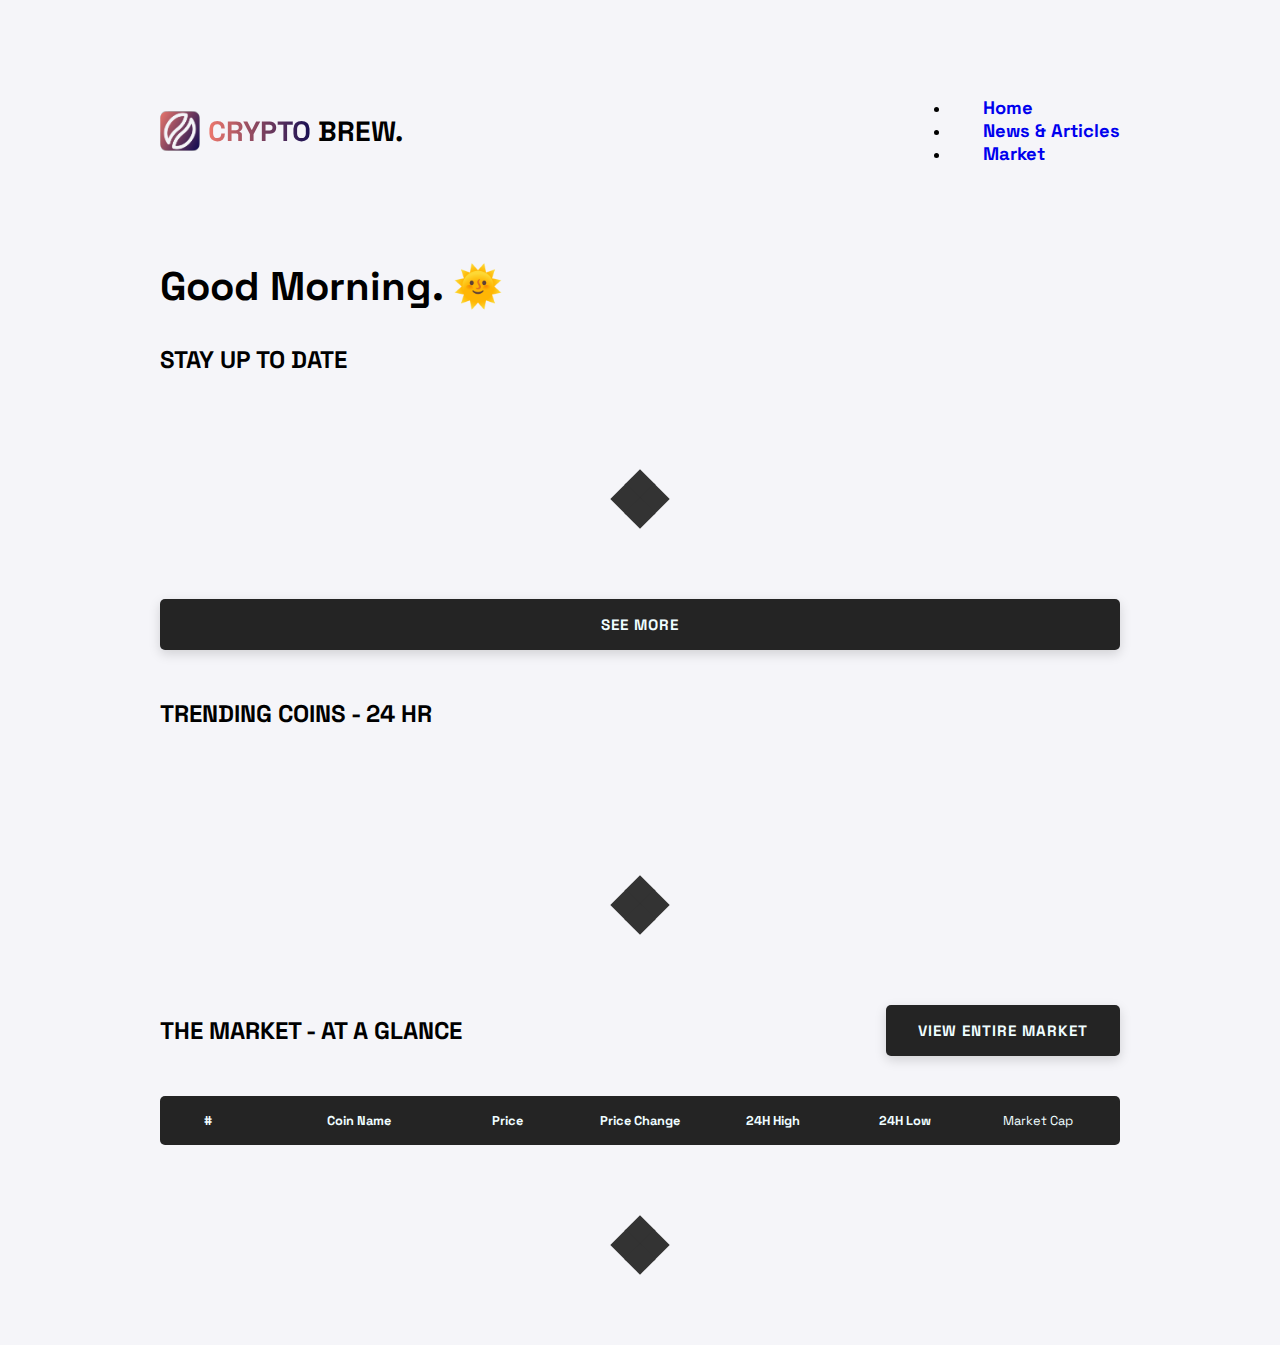
<file: index.html>
<!DOCTYPE html>
<html lang="en">
<head>
    <meta charset="UTF-8">
    <meta name="viewport" content="width=device-width, initial-scale=1.0">
    <link rel="icon" type="image/x-icon" href="./assets/images/cryptobrew_logo.svg">
    <link href="https://cdn.jsdelivr.net/npm/bootstrap@5.3.1/dist/css/bootstrap.min.css" rel="stylesheet" 
    integrity="sha384-4bw+/aepP/YC94hEpVNVgiZdgIC5+VKNBQNGCHeKRQN+PtmoHDEXuppvnDJzQIu9" crossorigin="anonymous">
    <link rel="stylesheet" href="https://cdn.jsdelivr.net/npm/swiper@10/swiper-bundle.min.css"/>
    <link rel="stylesheet" href="./assets/css/style.css">
    <script src="https://cdn.jsdelivr.net/npm/bootstrap@5.3.1/dist/js/bootstrap.bundle.min.js" 
    integrity="sha384-HwwvtgBNo3bZJJLYd8oVXjrBZt8cqVSpeBNS5n7C8IVInixGAoxmnlMuBnhbgrkm" crossorigin="anonymous"></script>
    <script src="https://cdn.jsdelivr.net/npm/swiper@10/swiper-bundle.min.js"></script>
    <script src="./assets/js/app.js" defer></script>
    <title>CryptoBrew</title>
</head>
<body>

    <div class="index-container">
        <div class="header">
            <div class="company">
                <img src="./assets/images/cryptobrew_logo.svg" alt="" id="company-logo">
                <h1><span class="gradient">CRYPTO</span> BREW.</h1>
            </div>
            <nav class="navbar navbar-expand-lg bg-body-tertiary">
                <div class="container-fluid">
                  <button class="navbar-toggler" type="button" data-bs-toggle="collapse" data-bs-target="#navbarSupportedContent" aria-controls="navbarSupportedContent" aria-expanded="false" aria-label="Toggle navigation">
                    <span class="navbar-toggler-icon"></span>
                  </button>
                  <div class="collapse navbar-collapse" id="navbarSupportedContent">
                    <ul class="navbar-nav me-auto mb-2 mb-lg-0">
                      <li class="nav-item">
                        <a class="nav-link active" aria-current="page" href="index.html">Home</a>
                      </li>
                      <li class="nav-item">
                        <a class="nav-link" href="news.html">News & Articles</a>
                      </li>
                      <li class="nav-item">
                        <a class="nav-link" href="market.html">Market</a>
                      </li>
                  </div>
                </div>
              </nav>
        </div>

       
    

        <div class="greetings">
            <h2>Good Morning. &#127774;</h2>
        </div>
        <section class="news-today">
            <div class="swiper mySwiper news">
                <h1>STAY UP TO DATE</h1>
                <div class="swiper-wrapper">
        
                </div>
                <div class="swiper-pagination"></div>
            </div>
            <div class="api-error news-error">
                <h1 class="heavy">Uh oh!</h1>
                <p>We're having trouble connecting with the API. <strong>Please try again in a few minutes.</strong></p>
              </div>
            <div class="sk-folding-cube spinner">
                <div class="sk-cube1 sk-cube"></div>
                <div class="sk-cube2 sk-cube"></div>
                <div class="sk-cube4 sk-cube"></div>
                <div class="sk-cube3 sk-cube"></div>
              </div>
            <div class="see-news">
                <button class="news-btn heavy shadow-1 primary-btn">
                    <a href="news.html">SEE MORE</a>
                    </button>
            </div>
        </section>
       
        <section class="trending">
            <div class="section-header">
                <h1>TRENDING COINS - 24 HR</h1>
            </div>
            <div class="api-error trending-error">
                <h1 class="heavy">Uh oh!</h1>
                <p>We're having trouble connecting with the API. <strong>Please try again in a few minutes.</strong></p>
              </div>
            <div class="trending-container">   
            </div>
            <div class="sk-folding-cube spinner">
                <div class="sk-cube1 sk-cube"></div>
                <div class="sk-cube2 sk-cube"></div>
                <div class="sk-cube4 sk-cube"></div>
                <div class="sk-cube3 sk-cube"></div>
              </div>
        </div>
        
        <section class="market">
            <div class="section-header">
                <h1>THE MARKET - AT A GLANCE</h1>
                <div class="view-market market-btn-top">
                    <button class="market-btn heavy shadow-1 primary-btn">
                        <a href="market.html">VIEW ENTIRE MARKET</a>
                        </button>
                </div>
            </div>
            <div class="api-error market-error">
                <h1 class="heavy">Uh oh!</h1>
                <p>We're having trouble connecting with the API. <strong>Please try again in a few minutes.</strong></p>
              </div>
            <div class="market-container">
                <div class="column-header">
                    <div class="market-rank flex">
                        <p class="heavy">#</p>
                        <i class="fa fa-solid fa-sort-down" id="arrow-sort"></i>
                    </div>
           
                    <p class="coin-market-name heavy">Coin Name</p>
                    <p class="current-price heavy">Price</p>
                    <p class="price-change-pct heavy">Price Change</p>
                    <p class="24h-high hide-coin-detail heavy">24H High</p>
                    <p class="24h-low hide-coin-detail heavy">24H Low</p>
                    <p class="market-cap hide-coin-detail-xl">Market Cap</p>
                </div>
                <div class="market-result"></div>
            </div>
            <div class="view-market market-btn-bottom">
                <button class="market-btn heavy shadow-1 primary-btn">
                    <a href="market.html">VIEW ENTIRE MARKET</a>
                    </button>
            </div>
            <div class="sk-folding-cube spinner">
                <div class="sk-cube1 sk-cube"></div>
                <div class="sk-cube2 sk-cube"></div>
                <div class="sk-cube4 sk-cube"></div>
                <div class="sk-cube3 sk-cube"></div>
              </div>
        </section>
        
        <div class="modal exit">
            </div>
        </div>

    </div>

</body>
</html>
</file>
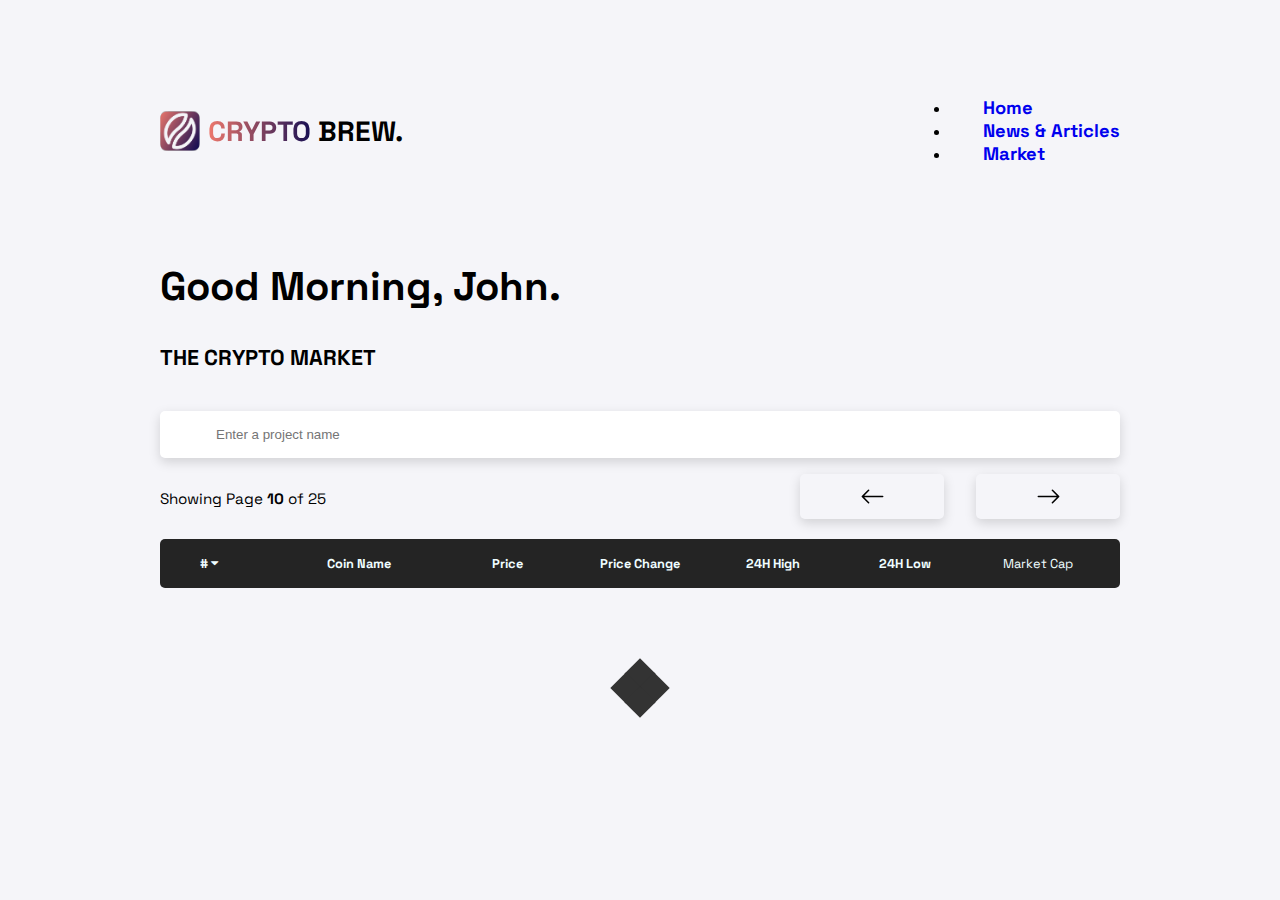
<file: market.html>
<!DOCTYPE html>
<html lang="en">
<head>
    <meta charset="UTF-8">
    <meta name="viewport" content="width=device-width, initial-scale=1.0">
    <link rel="icon" type="image/x-icon" href="./assets/images/cryptobrew_logo.svg">
    <link href="https://cdn.jsdelivr.net/npm/bootstrap@5.3.1/dist/css/bootstrap.min.css" rel="stylesheet" 
    integrity="sha384-4bw+/aepP/YC94hEpVNVgiZdgIC5+VKNBQNGCHeKRQN+PtmoHDEXuppvnDJzQIu9" crossorigin="anonymous">
    <link rel="stylesheet" href="https://cdnjs.cloudflare.com/ajax/libs/font-awesome/4.7.0/css/font-awesome.min.css">
    <link rel="stylesheet" href="https://cdn.jsdelivr.net/npm/bootstrap-icons@1.10.5/font/bootstrap-icons.css">
    <link rel="stylesheet" href="./assets/css/style.css">
    <script src="https://cdn.jsdelivr.net/npm/bootstrap@5.3.1/dist/js/bootstrap.bundle.min.js" 
    integrity="sha384-HwwvtgBNo3bZJJLYd8oVXjrBZt8cqVSpeBNS5n7C8IVInixGAoxmnlMuBnhbgrkm" crossorigin="anonymous"></script>
    <script src="https://cdn.jsdelivr.net/npm/swiper@10/swiper-bundle.min.js"></script>
    <script src="./assets/js/app.js" defer></script>
    <title>CryptoBrew | Market View</title>
</head>
<body>
    <div class="index-container">
        <div class="header">
            <div class="company">
                <img src="./assets/images/cryptobrew_logo.svg" alt="" id="company-logo">
                <h1><span class="gradient">CRYPTO</span> BREW.</h1>
            </div>
            <nav class="navbar navbar-expand-lg bg-body-tertiary">
                <div class="container-fluid">
                  <button class="navbar-toggler" type="button" data-bs-toggle="collapse" data-bs-target="#navbarSupportedContent" aria-controls="navbarSupportedContent" aria-expanded="false" aria-label="Toggle navigation">
                    <span class="navbar-toggler-icon"></span>
                  </button>
                  <div class="collapse navbar-collapse" id="navbarSupportedContent">
                    <ul class="navbar-nav me-auto mb-2 mb-lg-0">
                      <li class="nav-item">
                        <a class="nav-link" aria-current="page" href="index.html">Home</a>
                      </li>
                      <li class="nav-item">
                        <a class="nav-link" href="news.html">News & Articles</a>
                      </li>
                      <li class="nav-item">
                        <a class="nav-link active" href="market.html">Market</a>
                      </li>
                  </div>
                </div>
              </nav>
        </div>

    <div class="greetings">
        <h2>Good Morning, John.</h2>
    </div>

    <section class="market">
        <div class="section-header">
            <h2>THE CRYPTO MARKET</h2>
        </div>
        <form action="" class="search">
            <div class="search-area">
                <input class="shadow-1" type="text" name="search-query" id="search-query" placeholder="Enter a project name">
            </div>
        </form>
        <div class="filter">
            <div class="pagination">
                <p>Showing Page <strong>10</strong> of 25</p>
            </div>
            <button class="previous filter-btn shadow-1">
                <svg xmlns="http://www.w3.org/2000/svg" width="16" height="16" fill="currentColor" class="bi bi-arrow-left" viewBox="0 0 16 16">
                    <path fill-rule="evenodd" d="M15 8a.5.5 0 0 0-.5-.5H2.707l3.147-3.146a.5.5 0 1 0-.708-.708l-4 4a.5.5 0 0 0 0 .708l4 4a.5.5 0 0 0 .708-.708L2.707 8.5H14.5A.5.5 0 0 0 15 8z"/>
                  </svg>
            </button>
            <button class="next filter-btn shadow-1">
                <svg xmlns="http://www.w3.org/2000/svg" width="16" height="16" fill="currentColor" class="bi bi-arrow-right" viewBox="0 0 16 16">
                    <path fill-rule="evenodd" d="M1 8a.5.5 0 0 1 .5-.5h11.793l-3.147-3.146a.5.5 0 0 1 .708-.708l4 4a.5.5 0 0 1 0 .708l-4 4a.5.5 0 0 1-.708-.708L13.293 8.5H1.5A.5.5 0 0 1 1 8z"/>
                  </svg>
            </button>
        </div>
        <div class="market-container">
            <div class="column-header">
                <div class="market-rank flex">
                    <p class="heavy">#</p>
                    <i class="fa fa-solid fa-sort-down arrow-sort"></i>
                </div>
       
                <p class="coin-market-name heavy">Coin Name</p>
                <p class="current-price heavy">Price</p>
                <p class="price-change-pct heavy">Price Change</p>
                <p class="24h-high hide-coin-detail heavy">24H High</p>
                <p class="24h-low hide-coin-detail heavy">24H Low</p>
                <p class="market-cap hide-coin-detail-xl">Market Cap</p>
            </div>
            <div class="api-error market-error">
                <h1 class="heavy">Uh oh!</h1>
                <p>We're having trouble connecting with the API. <strong>Please try again in a few minutes.</strong></p>
              </div>
            <div class="sk-folding-cube spinner">
                <div class="sk-cube1 sk-cube"></div>
                <div class="sk-cube2 sk-cube"></div>
                <div class="sk-cube4 sk-cube"></div>
                <div class="sk-cube3 sk-cube"></div>
              </div>
            <div class="market-result"></div>
           
        </div>
    </section>
    <div class="modal exit">
    </div>

</body>
</html>
</file>
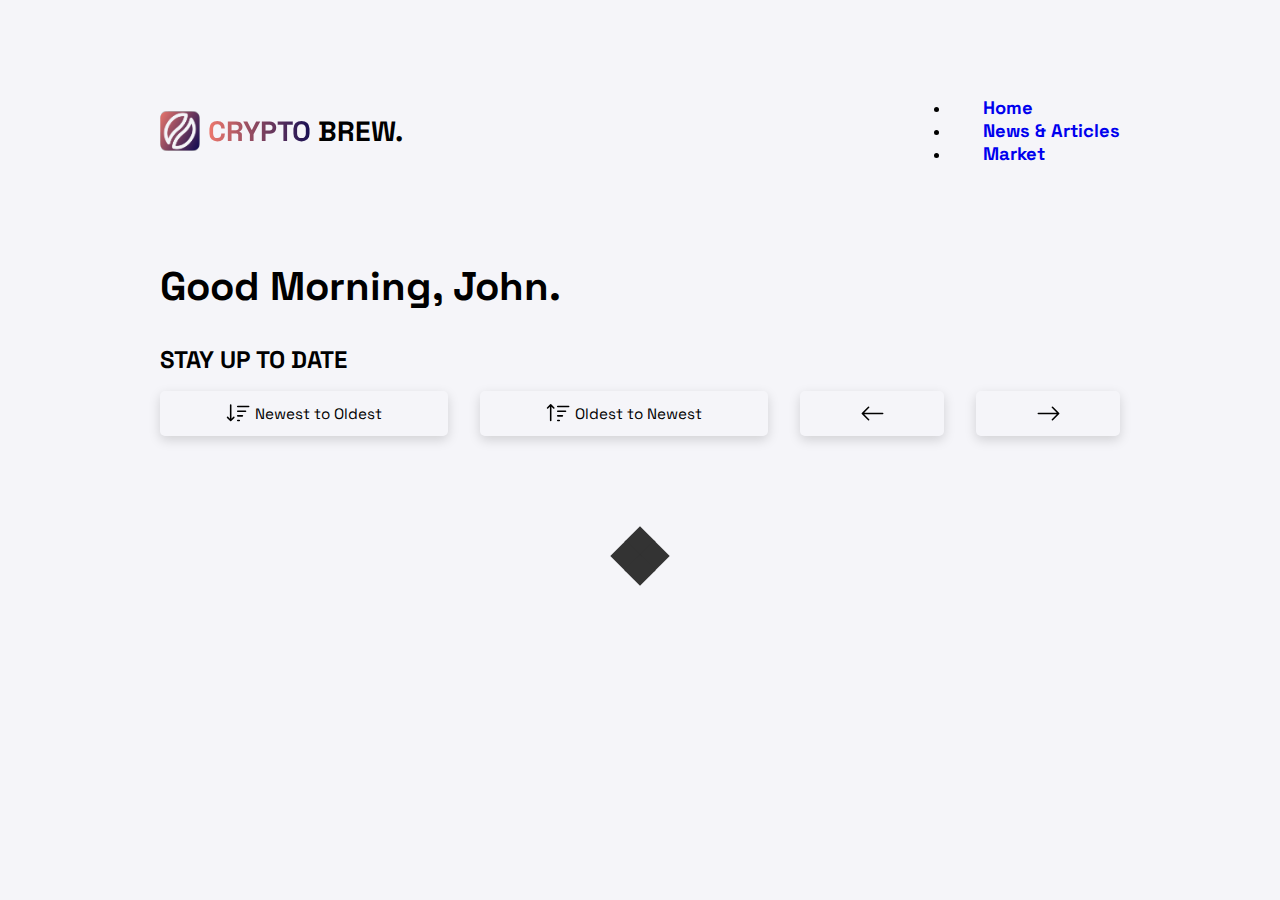
<file: news.html>
<!DOCTYPE html>
<html lang="en">
<head>
    <meta charset="UTF-8">
    <meta name="viewport" content="width=device-width, initial-scale=1.0">
    <link rel="icon" type="image/x-icon" href="./assets/images/cryptobrew_logo.svg">
    <link href="https://cdn.jsdelivr.net/npm/bootstrap@5.3.1/dist/css/bootstrap.min.css" rel="stylesheet" 
    integrity="sha384-4bw+/aepP/YC94hEpVNVgiZdgIC5+VKNBQNGCHeKRQN+PtmoHDEXuppvnDJzQIu9" crossorigin="anonymous">
    <link rel="stylesheet" href="https://cdn.jsdelivr.net/npm/bootstrap-icons@1.10.5/font/bootstrap-icons.css">
    <link rel="stylesheet" href="./assets/css/style.css">
    <script src="https://cdn.jsdelivr.net/npm/bootstrap@5.3.1/dist/js/bootstrap.bundle.min.js" 
    integrity="sha384-HwwvtgBNo3bZJJLYd8oVXjrBZt8cqVSpeBNS5n7C8IVInixGAoxmnlMuBnhbgrkm" crossorigin="anonymous"></script>
    <script src="https://cdn.jsdelivr.net/npm/swiper@10/swiper-bundle.min.js"></script>
    <script src="./assets/js/app.js" defer></script>
    <title>CryptoBrew | News</title>
</head>
<body>
    <div class="index-container">
        <div class="header">
            <div class="company">
                <img src="./assets/images/cryptobrew_logo.svg" alt="" id="company-logo">
                <h1><span class="gradient">CRYPTO</span> BREW.</h1>
            </div>
            <nav class="navbar navbar-expand-lg bg-body-tertiary">
                <div class="container-fluid">
                  <button class="navbar-toggler" type="button" data-bs-toggle="collapse" data-bs-target="#navbarSupportedContent" aria-controls="navbarSupportedContent" aria-expanded="false" aria-label="Toggle navigation">
                    <span class="navbar-toggler-icon"></span>
                  </button>
                  <div class="collapse navbar-collapse" id="navbarSupportedContent">
                    <ul class="navbar-nav me-auto mb-2 mb-lg-0">
                      <li class="nav-item">
                        <a class="nav-link" aria-current="page" href="index.html">Home</a>
                      </li>
                      <li class="nav-item">
                        <a class="nav-link active" href="news.html">News & Articles</a>
                      </li>
                      <li class="nav-item">
                        <a class="nav-link" href="market.html">Market</a>
                      </li>
                  </div>
                </div>
              </nav>
        </div>
    </div>

    <div class="greetings">
        <h2>Good Morning, John.</h2>        
    </div>
    <div class="news-main-container">
        <h1>STAY UP TO DATE</h1>

        <div class="filter">
            <button class="newest filter-btn shadow-1">
                    <svg xmlns="http://www.w3.org/2000/svg" width="16" height="16" fill="currentColor" class="bi bi-sort-down" viewBox="0 0 16 16">
                        <path d="M3.5 2.5a.5.5 0 0 0-1 0v8.793l-1.146-1.147a.5.5 0 0 0-.708.708l2 1.999.007.007a.497.497 0 0 0 .7-.006l2-2a.5.5 0 0 0-.707-.708L3.5 11.293V2.5zm3.5 1a.5.5 0 0 1 .5-.5h7a.5.5 0 0 1 0 1h-7a.5.5 0 0 1-.5-.5zM7.5 6a.5.5 0 0 0 0 1h5a.5.5 0 0 0 0-1h-5zm0 3a.5.5 0 0 0 0 1h3a.5.5 0 0 0 0-1h-3zm0 3a.5.5 0 0 0 0 1h1a.5.5 0 0 0 0-1h-1z"/>
                      </svg> 
                  <p>Newest to Oldest</p>
            </button>
            <button class="oldest filter-btn shadow-1">
                <svg xmlns="http://www.w3.org/2000/svg" width="16" height="16" fill="currentColor" class="bi bi-sort-up" viewBox="0 0 16 16">
                    <path d="M3.5 12.5a.5.5 0 0 1-1 0V3.707L1.354 4.854a.5.5 0 1 1-.708-.708l2-1.999.007-.007a.498.498 0 0 1 .7.006l2 2a.5.5 0 1 1-.707.708L3.5 3.707V12.5zm3.5-9a.5.5 0 0 1 .5-.5h7a.5.5 0 0 1 0 1h-7a.5.5 0 0 1-.5-.5zM7.5 6a.5.5 0 0 0 0 1h5a.5.5 0 0 0 0-1h-5zm0 3a.5.5 0 0 0 0 1h3a.5.5 0 0 0 0-1h-3zm0 3a.5.5 0 0 0 0 1h1a.5.5 0 0 0 0-1h-1z"/>
                  </svg>
                  <p>Oldest to Newest</p>
            </buttonv>
            <button class="previous filter-btn shadow-1">
                <svg xmlns="http://www.w3.org/2000/svg" width="16" height="16" fill="currentColor" class="bi bi-arrow-left" viewBox="0 0 16 16">
                    <path fill-rule="evenodd" d="M15 8a.5.5 0 0 0-.5-.5H2.707l3.147-3.146a.5.5 0 1 0-.708-.708l-4 4a.5.5 0 0 0 0 .708l4 4a.5.5 0 0 0 .708-.708L2.707 8.5H14.5A.5.5 0 0 0 15 8z"/>
                  </svg>
            </button>
            <button class="next filter-btn shadow-1">
                <svg xmlns="http://www.w3.org/2000/svg" width="16" height="16" fill="currentColor" class="bi bi-arrow-right" viewBox="0 0 16 16">
                    <path fill-rule="evenodd" d="M1 8a.5.5 0 0 1 .5-.5h11.793l-3.147-3.146a.5.5 0 0 1 .708-.708l4 4a.5.5 0 0 1 0 .708l-4 4a.5.5 0 0 1-.708-.708L13.293 8.5H1.5A.5.5 0 0 1 1 8z"/>
                  </svg>
            </button>
        </div>
        <div class="api-error news-error">
          <h1 class="heavy">Uh oh!</h1>
          <p>We're having trouble connecting with the API. <strong>Please try again in a few minutes.</strong></p>
        </div>
        <div class="news-container">
        </div>
        <div class="sk-folding-cube spinner">
          <div class="sk-cube1 sk-cube"></div>
          <div class="sk-cube2 sk-cube"></div>
          <div class="sk-cube4 sk-cube"></div>
          <div class="sk-cube3 sk-cube"></div>
        </div>
       
    </div>
    <div class="modal exit">
    </div>
</body>
</html>
</file>
<file: assets/css/style.css>
@import url('https://fonts.googleapis.com/css2?family=Space+Grotesk:wght@300;400;700&display=swap');

:root{
    --primary: rgba(22, 26, 62, 1);
    --primary2: rgba(195, 189, 243, 1);
    --primary3: rgb(89, 71, 231);
    --secondary: rgba(238, 120, 108, 1);
    --tertiary: rgba(231, 138, 0, 1);
    --black: rgba(36, 36, 36, 1);
    --white: rgba(239, 253, 255, 1);
    --white2: rgba(245, 245, 249, 1);
    --shadow: rgba(0, 0, 0, 10%);
    --red: rgba(191,29,41,1);
    --dark-red: rgb(114, 18, 25);
}

*,
*::before,
*::after {
  box-sizing: border-box;
}

body,
h1,
h2,
h3,
h4,
p,
figure,
blockquote,
dl,
dd {
  margin: 0;
  padding: 0;
  font-family: 'Space Grotesk', sans-serif;
}

.gradient{
    background: rgb(238,120,108);
    background: -moz-linear-gradient(90deg, rgba(238,120,108,1) 0%, rgba(23,15,83,1) 100%);
    background: -webkit-linear-gradient(90deg, rgba(238,120,108,1) 0%, rgba(23,15,83,1) 100%);
    background: linear-gradient(90deg, rgba(238,120,108,1) 0%, rgba(23,15,83,1) 100%);
    -webkit-background-clip: text;
    -webkit-text-fill-color: transparent;    

}

#heavy{
    color: var(--primary3);
   }

body{
    margin: auto 2rem;
    display: flex;
    flex-direction: column;
    background-color: var(--white2);
}

h1{
    font-weight: 700;
    font-size: 1.5rem;
}

h2{
    font-weight: 700;
    font-size: 1.25rem;
}

p{
    font-weight: 400;
}

a{
    text-decoration: none;

}

button{
    border: none;
    background-color: transparent;
}

.heavy{
    font-weight: 700;
}

.shadow-1 {
    box-shadow: rgba(0, 0, 0, 0.15) 0px 4px 12px;
}


.index-container{
    display: flex;
    flex-direction: column;
    padding-top: 2rem;

}

.header{
    margin-top: 4rem;
    margin-bottom: 2rem;
    display: flex;
    flex-direction: row;
    align-items: center;
    justify-content: space-between;
}

.header h1{
    font-size: 2rem;
}

.header .company h1{
    font-size: 1.75rem;
    margin-top: 0.1rem;
}

#company-logo{
    width: 2.25rem;
    height: auto;
    margin-right: 0.2rem;

}

.company{
    display: flex;
    align-items: center;
    justify-content: center;
    gap: 5px;
}



.container-fluid{
    display: flex;
    /* flex-direction: column; */
    font-weight: 700;
    padding: 0;
    justify-self: right;
}

.navbar-collapse a{
    font-size: 1.15rem;
    margin-left: 2rem;
}


.greetings, .section-header{
    margin-bottom: 2.5rem;
    display: flex;
    flex-direction: row;
    justify-content: space-between;
    align-items: center;
}

.greetings h2, .section-header h2{
    font-size: 1.35rem;
}

.main-btn{
    padding: 12px 16px 12px 16px;
    justify-content: center;
    border-radius: 100%;
    transition: all 0.3s ease-in;
}


/* ----- Swiper Section ----- */

.swiper {
    width: 100%;
    height: 100%;

  }

.swiper-slide {
    text-align: center;
    font-size: 18px;   
    display: flex;
    flex-direction: column;
    justify-content: center;
    align-items: center;
    border-radius: 5px;
    margin-bottom: -1rem;
  }

.swiper-slide img {
    display: block;
    width: 100%;
    height: 100%;
    object-fit: cover;
    border-radius: 5px 5px 0 0;
  }


/* ----- News Section ----- */


.news h1{
    margin-bottom: 1.5rem;
}  

.news-details{
    margin-bottom: 2rem;
    text-align: justify;
    padding: 1.25rem;
}

.news-title, .coin-title{
    text-align: left;
    margin-bottom: 5px;
}

.news-title{
    margin-top: 10px;
}




.news-details p{
    margin-bottom: 0.5rem;
    font-size: 0.85rem;
}


.see-news{
    margin-top: 1rem;
    text-align: center;
    margin-bottom: 3rem;
}

.see-news a, .view-market a{
    color: var(--white);
}


.primary-btn{
    width: 100%;
    font-size: 0.95rem;
    color: var(--white2);
    letter-spacing: 1px;
    font-family: 'Space Grotesk', 'sans-serif';
    border: none;
    border-radius: 5px;
    /* background: rgb(54,45,121); */
    background-color: var(--black);
    transition:  all 0.3s ease-in-out;
}

.news-btn, .market-btn{
    padding: 1rem 2rem;

}

.primary-btn:hover, .primary-btn:active{
    background: rgb(238,120,108);
    background: -moz-linear-gradient(90deg, rgba(238,120,108,1) 0%, rgba(23,15,83,1) 100%);
    background: -webkit-linear-gradient(90deg, rgba(238,120,108,1) 0%, rgba(23,15,83,1) 100%);
    background: linear-gradient(90deg, rgba(238,120,108,1) 0%, rgba(23,15,83,1) 100%);
    transform: scale(1.02);
}

/* ----- Trending Section ----- */

.trending-container{
    display: flex;
    flex-direction: column;
    gap: 0.75rem;
    margin-bottom: 5rem;
}


.trending-container > div {
    gap: 10px;
    align-items: center;
    justify-content: center;
    padding: 2rem;
    display: flex;
    border-radius: 5px;
    transition: background-color 0.4s ease-in, transform 0.3s ease-in;
    background-color: var(--white2);
    color: var(--black);
}


.trending-container > div:hover{
    background: rgb(238,120,108);
    background: -moz-linear-gradient(90deg, rgba(238,120,108,1) 0%, rgba(23,15,83,1) 100%);
    background: -webkit-linear-gradient(90deg, rgba(238,120,108,1) 0%, rgba(23,15,83,1) 100%);
    background: linear-gradient(90deg, rgba(238,120,108,1) 0%, rgba(23,15,83,1) 100%);
    transform: scale(1.02);
    color: var(--white);
}

.trending-container img{
    width: 100%;
}

.trending-container p {
    margin: 0.25rem auto 0.25rem auto;
}

.rank {
    font-size: 2.25rem;
    margin-left: -1rem;
    color: var(--black);
}

.coin-details p{
    font-weight: 700;
}

.grid-card{
    cursor: pointer;
}

/* ----- Market View Section ----- */

.market-container{
    margin-bottom: 1rem;
    font-size: 0.8rem;
}

.column-header{
    display: grid;
    grid-template-columns: repeat(4, 1fr);
    text-align: center;
    justify-content: space-evenly;
    align-items: center;
    padding: 1rem;
    border-radius: 5px;
    background-color: var(--black);
    color: var(--white);
    margin-bottom: 1rem;
}

.coin-market-div{
    display: grid;
    grid-template-columns: repeat(4, 1fr);
    text-align: center;
    justify-content: space-evenly;
    align-items: center;
    padding: 1rem;
    border-radius: 5px;
    background-color: var(--primary);
    color: var(--white);
    margin-bottom: 1rem;
    /* gap: 7px; */
    transition: all 0.3s ease;
    cursor: pointer;
}

.coin-market-names{
    text-align: left;
}

.coin-market-div:hover, coin-market-div:active{
    transform: scale(1.05);
    background: rgb(238,120,108);
    background: -moz-linear-gradient(90deg, rgba(238,120,108,1) 0%, rgba(23,15,83,1) 100%);
    background: -webkit-linear-gradient(90deg, rgba(238,120,108,1) 0%, rgba(23,15,83,1) 100%);
    background: linear-gradient(90deg, rgba(238,120,108,1) 0%, rgba(23,15,83,1) 100%);
}

.coin-market-details{
    display: flex;
    justify-content: center;
    align-items: center;
    gap: 10px;
    /* font-size: 0.65rem; */
    margin-left: -2rem;
}

.coin-market-details img{
    width: 25px;
    height: auto;
}

.hide-coin-detail, .hide-coin-detail-xl{
    display: none;
}

.positive{
    color: green;
}

.negative{
    color: red;
}

.market-btn{
    color: var(--white2);
}

.market-rank {
    width: 50%;
}

.column-header .coin-market-name{
    margin-left: -2rem;
}

.market-btn-top{
    display: none;
}

.market-btn-bottom{
    margin-bottom: 5rem;
}

.modal-market-content{
    /* display: flex; */
    text-align: center;
    font-size: 0.5rem;
}

.modal{
    justify-content: center;
}



.modal-content{
font-size: 0.85rem;
}

.coin-main-details{
display: flex;
flex-direction: row;
align-items: center;
justify-content: center;
margin-top: 2rem;
margin-bottom: 1.5rem;
width: 50%;
margin-left: auto;
margin-right: auto;
}


.coin-main-details img{
width: 50px;
height: 50px;
margin-right: 0.5rem;
}

/* ----------------------------------- Market View Page -----------------------------------  */ 

/* Search Section */

.search{
    display: flex;
    flex-direction: row;
    justify-content: space-around;
}
.search-area input{
    padding: 1rem 3.5rem;
    width: 100%;
    border: none;
    border-radius: 5px;
}

.search-area{
    width: 100%;
}

/* .search-btn{
    padding: 0.5rem 1rem;
    background-color: var(--white2);
    border-radius: 5px;
} */

.search-btn:hover, .search-btn:active {
    background-color: var(--black);
    color: var(--white2);
}

.search-label{
    font-family: 'Space Grotesk', sans-serif;
}

.pagination {
    font-size: 0.95rem;
    grid-column: span 2;
    justify-content: left;
    align-items: center;
    margin-top: 0.2rem;

}

.flex{
    display: flex;
    flex-direction: row;
    justify-content: center;
    gap: 3px;
}

.market-rank{
    cursor: pointer;
}






/* ----------------------------------- News Page -----------------------------------  */ 

.news-card {
    background-color: var(--white2);
    border-radius: 5px;
    margin-top: 1rem;
    transition: all 0.3s ease-in;
}

.news-card:hover{
    background-color: var(--primary);
    color: var(--white);
    transform: scale(1.03);
}

.news-card img{
    width: 100%;
}

/* Filter */

.filter{
    margin: 1rem auto 1.25rem auto;
    display: grid;
    grid-template-columns: 1fr 1fr 0.5fr 0.5fr;
    gap: 0.5rem;
    align-items: center;

}

.filter-btn{
    display: flex;
    align-items: center;
    padding: 5px 10px;
    border-radius: 5px;
    transition: all 0.3s ease-in;
    justify-content: center;
}

.filter-btn p {
    font-size: 0.5rem;
    font-weight: 400;
    margin-left: 2px;
}


.newest:hover, .oldest:hover, .previous:hover, .next:hover, .main-btn:hover {
    transform: scale(1.03);
    color: var(--white);
    background-color: var(--primary);
}




/* News Modal */

.modal{
    width: 100%;
    height: 100vh;
    background-color: rgb(0,0,0,0.7);
    position: fixed;
    z-index: 1;
    top: 0;
    left: 0;
    display: none;
    align-items: center;
    transition: all 0.4s ease-out;
}

.modal-content, .market-modal-content{
    background-color: var(--white);
    padding: 2.5rem 2rem;
    margin: auto 1rem;
    border-radius: 5px;
}

.modal-content img{
    width: 100%;
}

.exit-modal {
    float: right;
    padding: 1rem;
    border-radius: 100%;
    background-color: var(--red);
    margin: -1rem auto 1.5rem auto;
    transition: all 0.3s ease-in;
}

.exit-modal:hover{
    background-color: var(--dark-red);
}

.modal-news-content h1{
    margin-top: 1rem;
    font-size: 1.7rem;
}


.exit-modal svg path{
    stroke: var(--white);
    stroke-width: 2px;
}

.view-source-btn, .news-modal-return-btn, .modal-return-btn{
    margin-top: 2rem;
    width: 100%;
    padding: 0.8rem 0.5rem;
}

.view-source-btn a, .news-modal-return-btn{
    color: var(--white);
}

.modal-return-btn, .news-modal-return-btn{
    margin-top: 0.5rem;
    background-color: var(--red);
    font-size: 1.05rem;
}

.modal-return-btn a{
    color: var(--white);
    font-weight: 700;
}



/* ----------------------------------- Media Queries -----------------------------------  */


/* ---------- Tablet View ---------- */

@media(min-width: 40rem){

/* ----- Index Page ----- */

/* News Section */
.index-container, .news-main-container, .header{
    width: 37.5rem;
    margin: auto auto;
}


.header h1{
    font-size: 2rem;
}

#company-logo{
    width: 2.5rem;
}

.greetings{
    width: 37.5rem;
    margin-left:  auto;
    margin-right:  auto;
}

.greetings h2{
    font-size: 1.75rem;
} 

.greetings a svg{
    margin-top: -0.4rem;
}

.greetings a svg:hover, .greetings a svg:active{
    fill: var(--white);
}

.greetings a:hover, .greetings a:active {
    background-color: var(--primary)
}


/* Trending Section */

.trending-container{
    width: 37.5rem;
    display: grid;
    grid-template-columns: 1fr 1fr;
    grid-template-rows: 1fr 1fr 0.5fr 0.5fr;
}

.grid-1{
    grid-column: span 2;
    justify-content: center;
}

/* Market View Section */

.market{
    width: 37.5rem;
    margin: auto;
}

.coin-market-div, .column-header{
    grid-template-columns: repeat(6, 1fr);
}

.hide-coin-detail{
    display: block;
}

/* Market View Section */
.market-btn-top{
    display: block;
}

.market-btn-bottom{
    display: none;
}




/* ----- News Page ----- */

.greetings .main-btn {
    padding: 20px 20px 15px 20px;
    color: red;

}


/* Filter */

.filter{
    display: grid;
    grid-template-columns: 1fr 1fr 0.5fr 0.5fr;
    gap: 2rem;
}
.filter-btn{
    padding: 10px 20px;
}

.filter-btn p {
    font-size: 1.05rem;
    margin-left: 4px;
}

.filter button p{
    font-size: 0.75rem;
}

svg{
    width: 20px;
    height: 20px;
}


.news-container{
    display: grid;
    grid-template-columns: 1fr 1fr;
    column-gap: 1.5rem;
} 


.news-container h2{
    font-size: 1.75rem;
    margin: 0.5rem auto;
}

.news-container p {
    font-size: 1rem;
}

.news-card {
    margin-bottom: 2rem;
}

.news-details{
    padding: 2rem;
}

/* Modal */

.modal{
    justify-content: center;
}

.modal-content, .market-modal-content{
    width: 30rem;
}

.modal h1{
    font-size: 2rem;
    margin-bottom: 1rem;
}

.modal p{
    font-size: 1.25rem;
    margin-top: 0.5rem;
}

}



/* ---------- Desktop View ---------- */

@media(min-width: 60rem){

/* News Feature */

.index-container, .trending-container, .market, .header{
    width: 50rem;

}


.header h1{
    font-size: 3rem;
}

.greetings h2{
    font-size: 2.5rem;
    
}

/* News Page */

.greetings, .header, .news-main-container{
    width: 50rem;
    margin: auto;
}

.header{
    margin: 3rem auto 5rem auto;
}

.greetings{
    margin-bottom: 2rem;
}

/* Filter */


.filter-btn p{
    font-size: 1.25rem;
}
.filter svg{
    width: 25px;
    height: 25px;
}

/* Modal */

.modal{
    justify-content: center;
    align-items: center;
}

.modal-content, .market-modal-content{
    width: 40rem;
}

.modal h1{
    font-size: 2.5rem;
    margin-bottom: 1rem;
}

.modal p{
    font-size: 1.5rem;
    margin-top: 0.5rem;
}

.coin-main-details{
    width: 100%;
    margin-left: auto;
    margin-right: auto;
    }

/* Market Section */

.coin-market-div, .column-header{
    grid-template-columns: repeat(7, 1fr);
}

.hide-coin-detail-xl{
    display: block;
}


/* ------- News Page ------- */

.filter button p{
    font-size: 0.95rem;
}
}


@media(min-width: 75rem){

    /* News Feature */
    
    .index-container, .trending-container, .market, .greetings, .news-main-container, .header{
        width: 60rem;
    }

    .api-error {
        width: 40rem;
    }
}


/* ----- API Error ----- */

.api-error{
    margin: 4rem auto;
    display: none;
    flex-direction: column;
    text-align: center;
    width: 25rem;
  }

  .api-error h1{
    color: var(--primary3);
    font-size: 3rem;
  }

  .api-error p{
    font-size: 1.5rem;
  }

  /* .news-error, .trending-error, .market-error{
    display: flex;
  } */


/* ------- Spinner ------- */

.spinner{
    display: auto;
}
.sk-folding-cube {
    margin: 5rem auto 5rem auto;
    width: 40px;
    height: 40px;
    position: relative;
    justify-content: center;
    align-items: center;
    -webkit-transform: rotateZ(45deg);
            transform: rotateZ(45deg);
  }
  
  .sk-folding-cube .sk-cube {
    float: left;
    width: 50%;
    height: 50%;
    position: relative;
    -webkit-transform: scale(1.1);
        -ms-transform: scale(1.1);
            transform: scale(1.1); 
  }
  .sk-folding-cube .sk-cube:before {
    content: '';
    position: absolute;
    top: 0;
    left: 0;
    width: 100%;
    height: 100%;
    background-color: #333;
    -webkit-animation: sk-foldCubeAngle 2.4s infinite linear both;
            animation: sk-foldCubeAngle 2.4s infinite linear both;
    -webkit-transform-origin: 100% 100%;
        -ms-transform-origin: 100% 100%;
            transform-origin: 100% 100%;
  }
  .sk-folding-cube .sk-cube2 {
    -webkit-transform: scale(1.1) rotateZ(90deg);
            transform: scale(1.1) rotateZ(90deg);
  }
  .sk-folding-cube .sk-cube3 {
    -webkit-transform: scale(1.1) rotateZ(180deg);
            transform: scale(1.1) rotateZ(180deg);
  }
  .sk-folding-cube .sk-cube4 {
    -webkit-transform: scale(1.1) rotateZ(270deg);
            transform: scale(1.1) rotateZ(270deg);
  }
  .sk-folding-cube .sk-cube2:before {
    -webkit-animation-delay: 0.3s;
            animation-delay: 0.3s;
  }
  .sk-folding-cube .sk-cube3:before {
    -webkit-animation-delay: 0.6s;
            animation-delay: 0.6s; 
  }
  .sk-folding-cube .sk-cube4:before {
    -webkit-animation-delay: 0.9s;
            animation-delay: 0.9s;
  }
  @-webkit-keyframes sk-foldCubeAngle {
    0%, 10% {
      -webkit-transform: perspective(140px) rotateX(-180deg);
              transform: perspective(140px) rotateX(-180deg);
      opacity: 0; 
    } 25%, 75% {
      -webkit-transform: perspective(140px) rotateX(0deg);
              transform: perspective(140px) rotateX(0deg);
      opacity: 1; 
    } 90%, 100% {
      -webkit-transform: perspective(140px) rotateY(180deg);
              transform: perspective(140px) rotateY(180deg);
      opacity: 0; 
    } 
  }
  
  @keyframes sk-foldCubeAngle {
    0%, 10% {
      -webkit-transform: perspective(140px) rotateX(-180deg);
              transform: perspective(140px) rotateX(-180deg);
      opacity: 0; 
    } 25%, 75% {
      -webkit-transform: perspective(140px) rotateX(0deg);
              transform: perspective(140px) rotateX(0deg);
      opacity: 1; 
    } 90%, 100% {
      -webkit-transform: perspective(140px) rotateY(180deg);
              transform: perspective(140px) rotateY(180deg);
      opacity: 0; 
    }
  }
</file>
